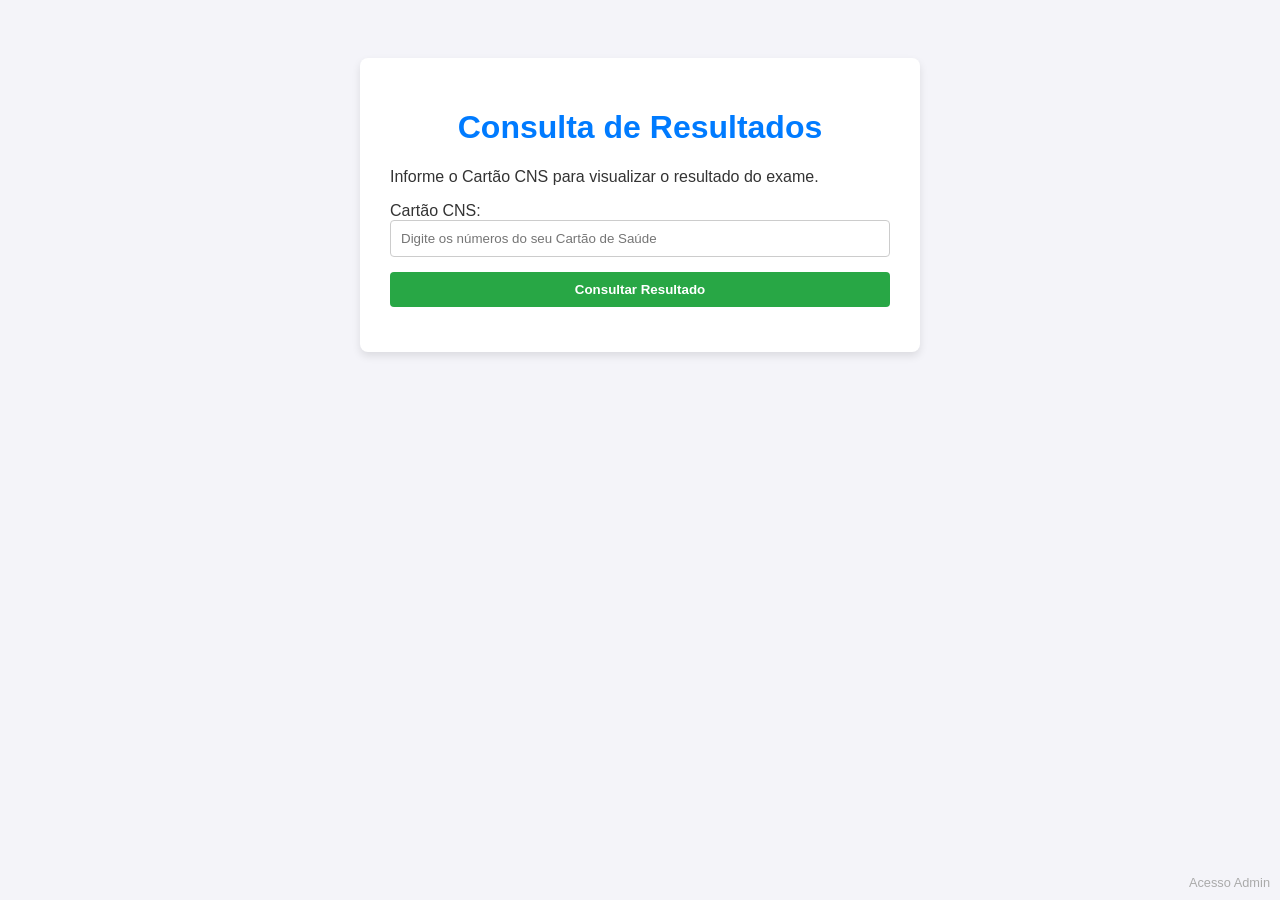
<file: index.html>
<!DOCTYPE html>
<html lang="pt-BR">
<head>
    <meta charset="UTF-8">
    <meta name="viewport" content="width=device-width, initial-scale=1.0">
    <title>Consulta de Resultados de Exames</title>
    <link rel="stylesheet" href="style.css">
    
    <style>
        #area-admin {
            display: none;
        }
        #link-admin {
            position: fixed; 
            bottom: 10px;
            right: 10px;
            font-size: 0.8em;
            color: #aaa;
            cursor: pointer;
            z-index: 1000;
        }
    </style>
</head>
<body>
    
    <div class="container" id="area-consulta-publica">
        <h1>Consulta de Resultados</h1>
        <p>Informe o Cartão CNS para visualizar o resultado do exame.</p>

        <div id="formConsultaPublica">
            <label for="cnsConsultaPublica">Cartão CNS:</label>
            <input type="text" 
                   id="cnsConsultaPublica" 
                   placeholder="Digite os números do seu Cartão de Saúde" 
                   inputmode="numeric" 
                   required>

            <button type="button" onclick="consultarResultado('formConsultaPublica')">Consultar Resultado</button>
        </div>

        <div id="resultadoPublico">
            </div>
    </div>

    <div class="container" id="area-admin">
        <h1>Área Administrativa</h1>
        <h2>Cadastro/Atualização de Resultados</h2>

        <form id="formAdmin">
            <label for="cnsAdmin">Cartão CNS:</label>
            <input type="text" 
                   id="cnsAdmin" 
                   placeholder="Digite os números do CNS" 
                   inputmode="numeric" 
                   required>

            <button type="button" id="btnConsultaAdmin">Consultar Resultado Atual</button>
            
            <div id="consultaRapidaResultado" style="margin-bottom: 15px;">
                </div>

            <label for="resultadoAdmin">Resultado:</label>
            <textarea id="resultadoAdmin" rows="3" placeholder="Digite o resultado completo. Ex: NEGATIVO, POSITIVO." required></textarea>

            <button type="submit">Salvar/Atualizar Resultado</button> 
        </form>

        <div id="mensagemAdmin"></div>
        
        <p style="margin-top: 20px;"><button onclick="voltarParaConsulta()">Voltar para a Consulta Pública</button></p>
    </div>

    <a id="link-admin" onclick="exibirAreaAdmin()">Acesso Admin</a>

    <script src="script.js"></script>
    
</body>
</html>
</file>
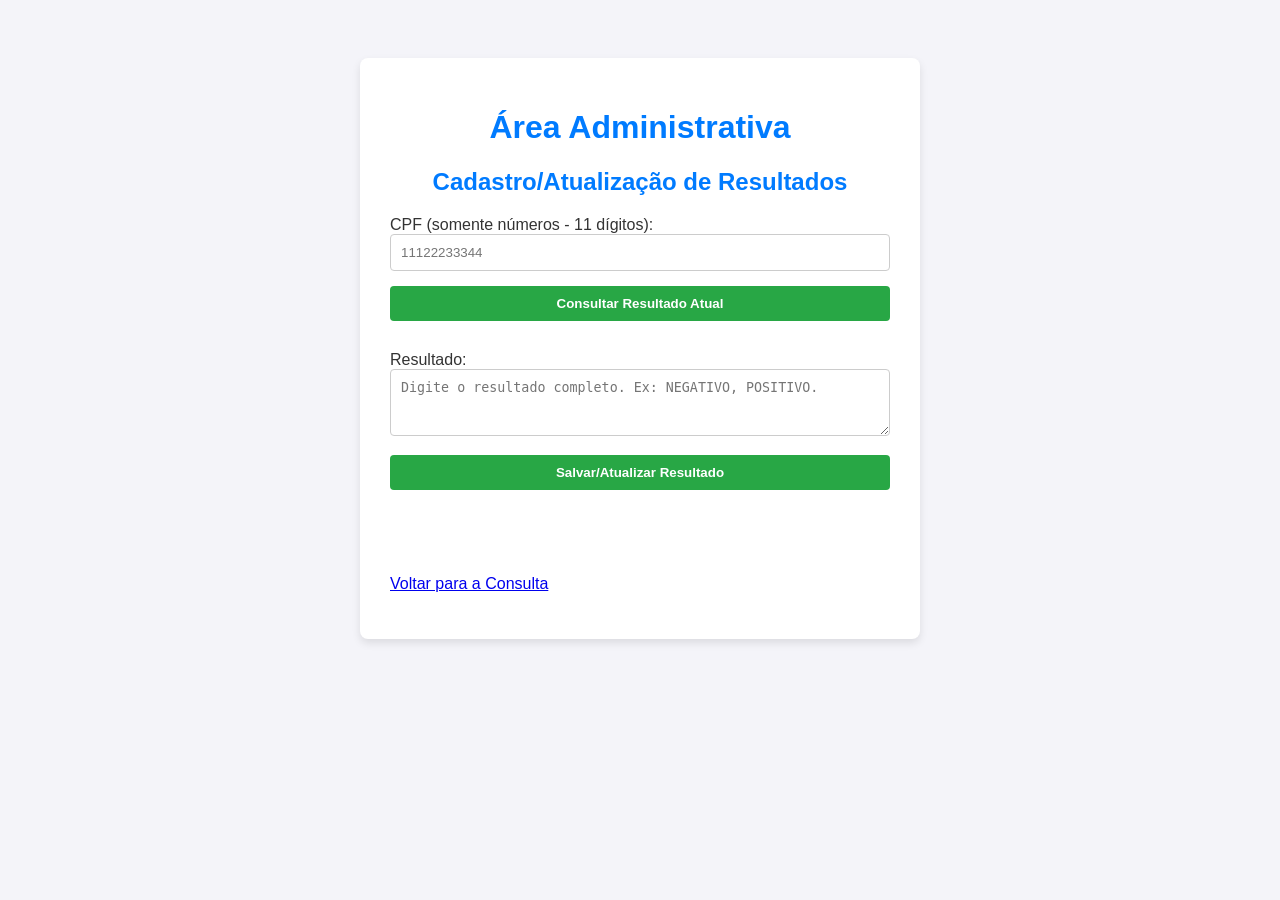
<file: admin.html>
<!DOCTYPE html>
<html lang="pt-BR">
<head>
    <meta charset="UTF-8">
    <meta name="viewport" content="width=device-width, initial-scale=1.0">
    <title>Admin - Cadastro de Resultados</title>
    <link rel="stylesheet" href="style.css">
</head>
<body>
    <div class="container">
        <h1>Área Administrativa</h1>
        <h2>Cadastro/Atualização de Resultados</h2>

        <form id="formAdmin">
            <label for="cpfAdmin">CPF (somente números - 11 dígitos):</label>
            <input type="text" id="cpfAdmin" placeholder="11122233344" maxlength="11" required>

            <button type="button" onclick="consultarResultadoAdmin()">Consultar Resultado Atual</button>
            
            <div id="consultaRapidaResultado" style="margin-bottom: 15px;">
                </div>
            <label for="resultadoAdmin">Resultado:</label>
            <textarea id="resultadoAdmin" rows="3" placeholder="Digite o resultado completo. Ex: NEGATIVO, POSITIVO." required></textarea>

            <button type="submit">Salvar/Atualizar Resultado</button>
        </form>

        <div id="mensagemAdmin"></div>
        
        <p style="margin-top: 20px;"><a href="index.html">Voltar para a Consulta</a></p>
    </div>

    <script src="script.js"></script>
    <script>
        // Adiciona o listener de envio do formulário
        document.getElementById('formAdmin').addEventListener('submit', function(e) {
            e.preventDefault();
            salvarResultado(); // Chama a função que usa a API do Google Sheets
        });
    </script>
</body>
</html>
</file>
<file: style.css>
body {
    font-family: Arial, sans-serif;
    background-color: #f4f4f9;
    color: #333;
    display: flex;
    flex-direction: column;
    align-items: center;
    padding-top: 50px;
}

.container {
    background-color: #fff;
    padding: 30px;
    border-radius: 8px;
    box-shadow: 0 4px 8px rgba(0, 0, 0, 0.1);
    width: 90%;
    max-width: 500px;
}

h1, h2 {
    color: #007bff;
    text-align: center;
}

input[type="text"], input[type="submit"], textarea, button {
    width: 100%;
    padding: 10px;
    margin-bottom: 15px;
    border: 1px solid #ccc;
    border-radius: 4px;
    box-sizing: border-box; /* Garante que o padding não aumente a largura total */
}

input[type="submit"], button {
    background-color: #28a745;
    color: white;
    border: none;
    cursor: pointer;
    font-weight: bold;
}

input[type="submit"]:hover, button:hover {
    background-color: #218838;
}

#resultado, #mensagemAdmin {
    margin-top: 20px;
    padding: 15px;
    border-radius: 4px;
    text-align: center;
    font-weight: bold;
}

.positivo { background-color: #ffdddd; color: #dc3545; }
.negativo { background-color: #ddffdd; color: #28a745; }
.invalido { background-color: #ffffdd; color: #ffc107; }

/* Tabela para Admin */
#tabelaResultados {
    width: 100%;
    border-collapse: collapse;
    margin-top: 20px;
}

#tabelaResultados th, #tabelaResultados td {
    border: 1px solid #ddd;
    padding: 8px;
    text-align: left;
}

#tabelaResultados th {
    background-color: #007bff;
    color: white;
}
</file>
